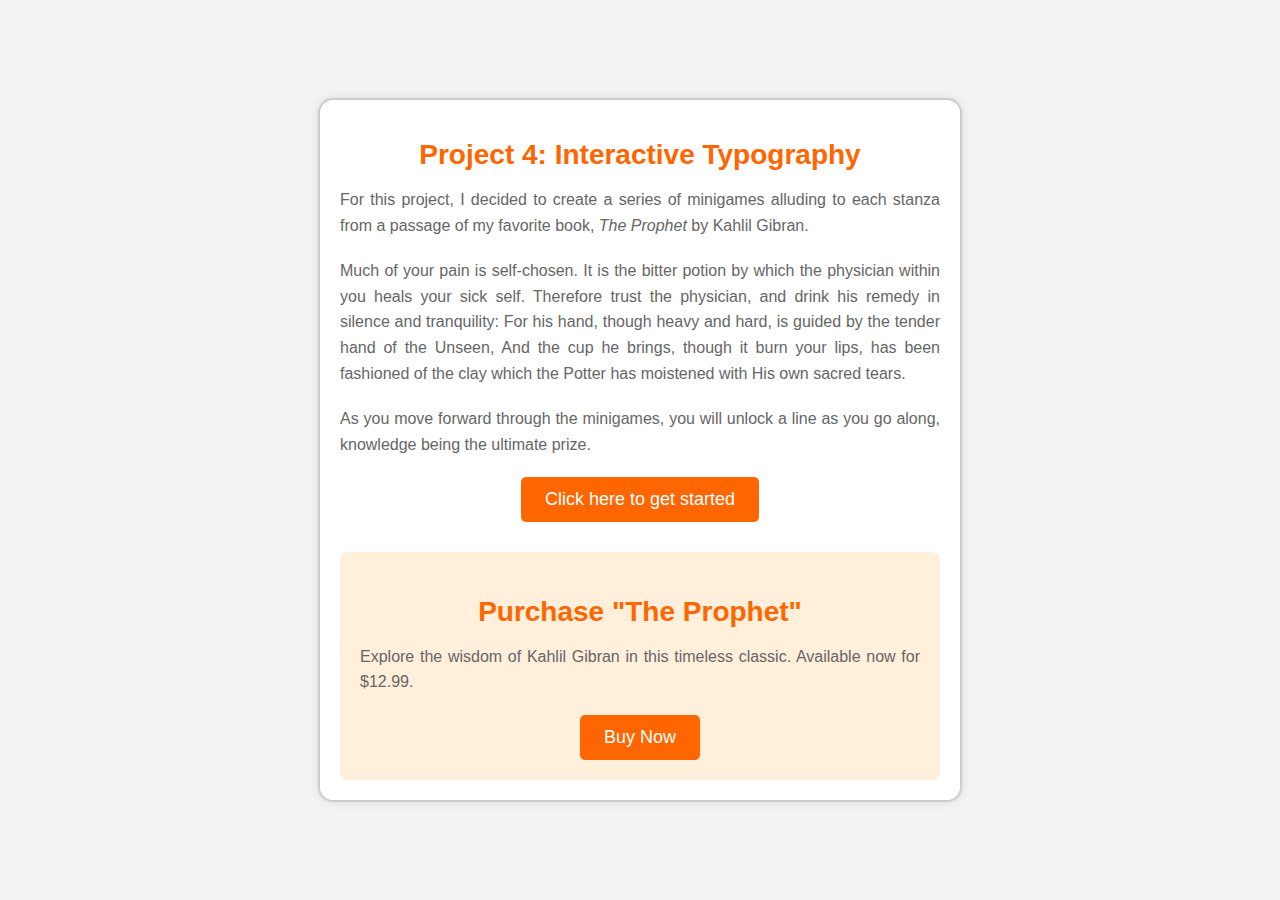
<file: index.html>
<!DOCTYPE html>
<html lang="en">
<head>
  <meta charset="utf-8" />
  <title>Interactive Typography</title>
  <style>
    body {
      font-family: 'Arial', sans-serif;
      background-color: #f3f3f3;
      color: #333;
      display: flex;
      justify-content: center;
      align-items: center;
      height: 100vh;
      margin: 0;
    }

    main {
      max-width: 600px;
      padding: 20px;
      background-color: #fff;
      border: 2px solid #ccc;
      border-radius: 15px;
      box-shadow: 0px 0px 10px rgba(0, 0, 0, 0.1);
      text-align: center;
    }

    h1, h2 {
      color: #ff6600;
      font-size: 28px;
      font-weight: bold;
      margin-bottom: 10px;
    }

    p {
      color: #666;
      line-height: 1.6;
      text-align: justify;
      margin-bottom: 20px;
    }

    button {
      background-color: #ff6600;
      border: none;
      color: white;
      padding: 12px 24px;
      text-align: center;
      font-size: 18px;
      border-radius: 5px;
      cursor: pointer;
      transition: background-color 0.3s ease;
    }

    button:hover {
      background-color: #ff8533;
    }

    button a {
      color: white;
      text-decoration: none;
    }

    #purchase {
      background: #ffefdb;
      padding: 20px;
      border-radius: 8px;
      margin-top: 30px;
    }
  </style>
</head>
<body>
  <main>
    <h1>Project 4: Interactive Typography</h1>
    <p>For this project, I decided to create a series of minigames alluding to each stanza from a passage of my favorite book, <em>The Prophet</em> by Kahlil Gibran.</p>
    <p>Much of your pain is self-chosen.
      It is the bitter potion by which the physician within you heals your sick self.
      Therefore trust the physician, and drink his remedy in silence and tranquility:
      For his hand, though heavy and hard, is guided by the tender hand of the Unseen,
      And the cup he brings, though it burn your lips, has been fashioned of the clay which the Potter has moistened with His own sacred tears.
    </p>
    <p>
      As you move forward through the minigames, you will unlock a line as you go along, knowledge being the ultimate prize. 
    </p>
    <button><a href="page1.html">Click here to get started</a></button>
    <!-- Purchase Section -->
    <section id="purchase">
      <h2>Purchase "The Prophet"</h2>
      <p>Explore the wisdom of Kahlil Gibran in this timeless classic. Available now for $12.99.</p>
      <button><a href="https://www.googleadservices.com/pagead/aclk?sa=L&ai=DChcSEwjPh83O4YGGAxUqDK0GHVsdD5EYABABGgJwdg&ae=2&gclid=Cj0KCQjw6PGxBhCVARIsAIumnWZnxH8A7gjra-xEcxAUsEGukX9971l7yW_RercWXWKxShvHzUikh5gaArcvEALw_wcB&ohost=www.google.com&cid=CAESV-D2w__qwy_fYuhhsj2caUw3XiBtiH50wLglbGVyY3LqzYf58nnLGMGeyJvTd7-pjDjaR2hu8z-BJF1uMf_BTu7QGmUzQiCscYNeQB5TwBJKjmgelhj_DA&sig=AOD64_0glKaPOEnkkNPDDXuqAEILLDIn8g&ctype=5&q=&ved=2ahUKEwjZ68TO4YGGAxUjADQIHbnNDEgQ9aACKAB6BAgDEA4&adurl=">Buy Now</a></button>
    </section>
  </main>
</body>
</html>
</file>
